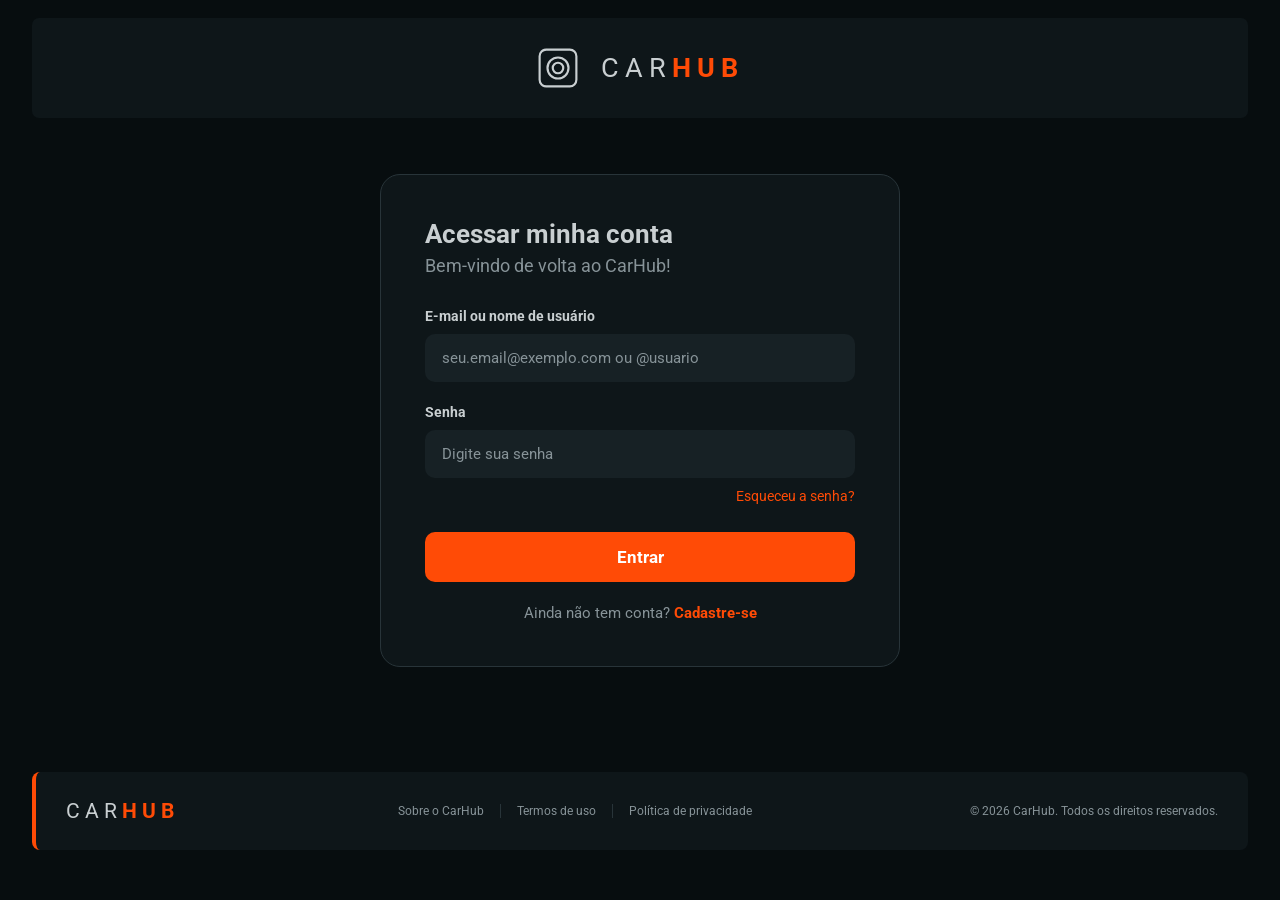
<file: pages/login.html>
<!doctype html>
<html lang="pt-BR">
  <head>
    <meta charset="UTF-8" />
    <meta name="viewport" content="width=device-width, initial-scale=1" />
    <meta name="theme-color" content="#080e10" />
    <title>CarHub | Entrar</title>
    <link rel="stylesheet" href="../styles/main.css?v=20261109-gear" />
    <link rel="stylesheet" href="../styles/login.css?v=20261109-gear" />
    <script src="../scripts/main.js?v=20261109-gear" defer></script>
  </head>
  <body data-page="login">
    <header class="topbar auth-topbar">
      <a class="brand" href="principal.html" aria-label="CarHub, página inicial"
        ><span class="brand-mark" data-icon="logo"></span
        ><span>CAR<strong>HUB</strong></span></a
      >
    </header>
    <main class="auth-page">
      <section class="auth-card" aria-labelledby="login-title">
        <h1 id="login-title">Acessar minha conta</h1>
        <p class="auth-subtitle">Bem-vindo de volta ao CarHub!</p>
        <form id="login-form" novalidate>
          <div class="field">
            <label for="login-user">E-mail ou nome de usuário</label>
            <input
              id="login-user"
              name="user"
              autocomplete="username"
              autocapitalize="none"
              spellcheck="false"
              placeholder="seu.email@exemplo.com ou @usuario"
              aria-describedby="login-user-error"
              required
            />
            <p class="field-error" id="login-user-error" hidden></p>
          </div>
          <div class="field">
            <label for="login-password">Senha</label>
            <input
              id="login-password"
              name="password"
              type="password"
              autocomplete="current-password"
              placeholder="Digite sua senha"
              aria-describedby="login-password-error"
              required
            />
            <p class="field-error" id="login-password-error" hidden></p>
          </div>
          <button class="link-button forgot" type="button" id="forgot">
            Esqueceu a senha?
          </button>
          <button class="button button-primary submit" type="submit">
            Entrar
          </button>
        </form>
        <p class="auth-switch">
          Ainda não tem conta?
          <button class="link-button" type="button" id="signup">
            Cadastre-se
          </button>
        </p>
      </section>
    </main>
    <div data-container="footer"></div>
    <dialog id="info-dialog">
      <button class="dialog-close icon-button" aria-label="Fechar">×</button>
      <h2></h2>
      <p></p>
    </dialog>
    <div class="toast" role="status" hidden></div>
  </body>
</html>
</file>
<file: styles/main.css>
/* Estilos compartilhados e componentes presentes nas telas. */
@import url("./global.css?v=20261109-gear");
@import url("./containers/topbar.css?v=20261109-gear");
@import url("./containers/sidebar.css?v=20261109-gear");
@import url("./containers/chats.css?v=20261109-gear");
@import url("./containers/footer.css?v=20261109-gear");
</file>
<file: styles/login.css>
/* Tela de Login: sem sidebar, com cabeçalho só com a marca. */
.auth-topbar {
  justify-content: center;
  padding-right: 0;
}
.auth-page {
  --danger: #ff7a6b;
  --orange-text: var(--orange);
  display: flex;
  justify-content: center;
  align-items: flex-start;
  margin: calc(var(--header) + 18px + 56px) 16px 48px;
  min-height: calc(100dvh - var(--header) - 18px - 104px);
}
body.light .auth-page {
  --danger: #c62828;
  --orange-text: #c23600;
}
.auth-card {
  width: 100%;
  max-width: 520px;
  padding: 44px;
  background: var(--panel);
  border: 1px solid var(--line);
  border-radius: 20px;
}
.auth-card h1 {
  margin: 0 0 6px;
  font-size: 26px;
  color: var(--text);
}
.auth-subtitle {
  margin: 0 0 32px;
  font-size: 18px;
  color: var(--muted);
}
.field + .field {
  margin-top: 22px;
}
.field label {
  display: block;
  margin-bottom: 10px;
  font-size: 14px;
  font-weight: 700;
  color: var(--text);
}
.field input {
  width: 100%;
  height: 48px;
  padding: 0 16px;
  font-size: 15px;
  background: var(--raised);
  border: 1px solid transparent;
  border-radius: 10px;
}
.field input:focus-visible {
  outline-offset: 2px;
}
.field input[aria-invalid="true"] {
  border-color: var(--danger);
}
.field-error {
  margin: 8px 0 0;
  font-size: 13px;
  line-height: 1.4;
  color: var(--danger);
}
.link-button {
  padding: 0;
  font-size: inherit;
  font-weight: 700;
  color: var(--orange-text);
}
.link-button:hover {
  text-decoration: underline;
}
.forgot {
  display: block;
  margin: 10px 0 0 auto;
  font-size: 14px;
  font-weight: 400;
}
.submit {
  width: 100%;
  min-height: 50px;
  margin-top: 28px;
  font-size: 17px;
}
.auth-switch {
  margin: 22px 0 0;
  text-align: center;
  font-size: 15px;
  color: var(--muted);
}
@media (max-width: 600px) {
  .auth-page {
    margin-top: calc(var(--header) + 12px + 32px);
  }
  .auth-card {
    padding: 28px 20px;
  }
  .auth-card h1 {
    font-size: 22px;
  }
  .auth-subtitle {
    font-size: 16px;
  }
}
</file>
